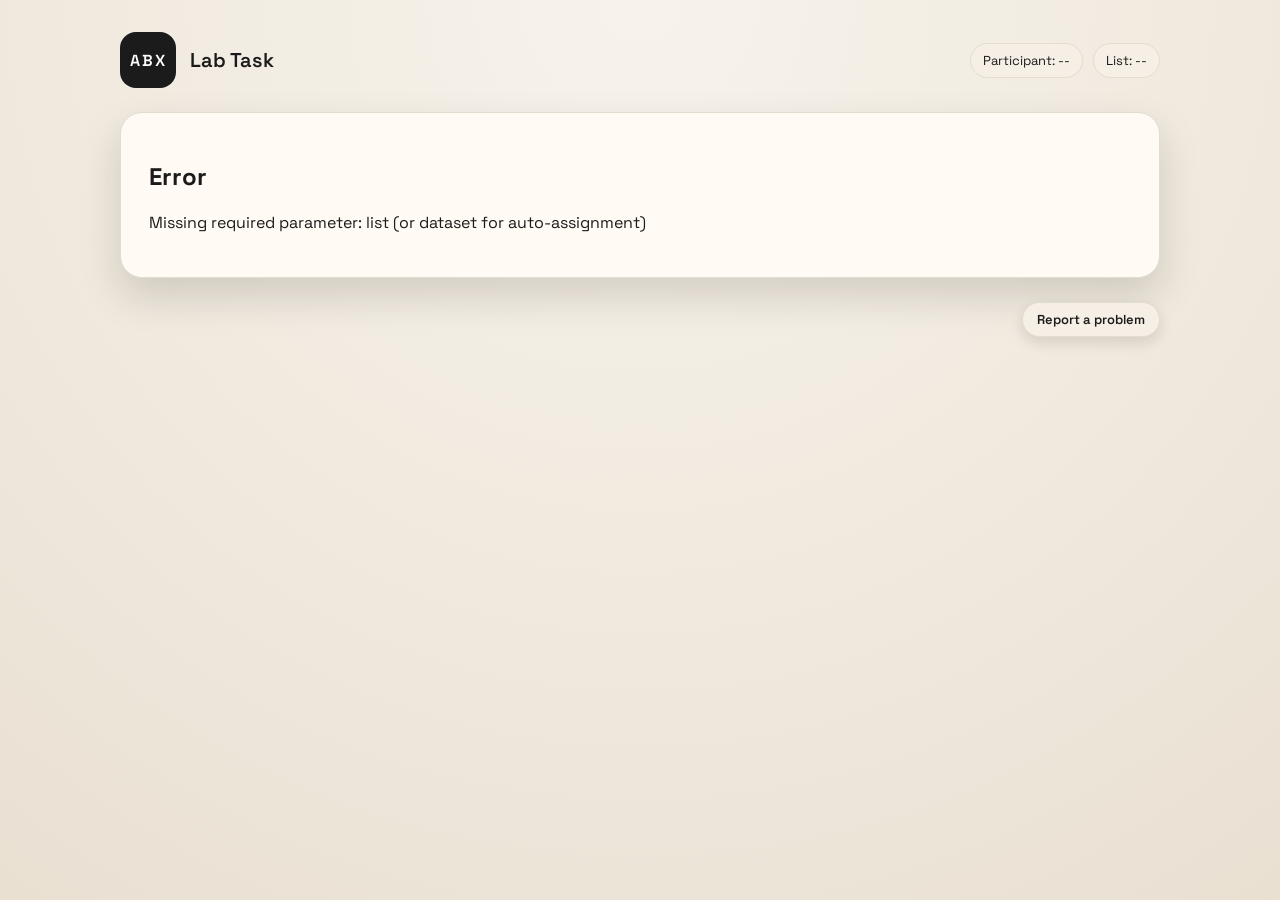
<file: human_abx/web/index.html>
<!doctype html>
<html lang="en">
  <head>
    <meta charset="utf-8" />
    <meta name="viewport" content="width=device-width, initial-scale=1" />
    <title>Human ABX Lab Task</title>
    <link rel="stylesheet" href="styles.css" />
  </head>
  <body>
    <main class="page">
      <header class="topbar">
        <div class="brand">
          <div class="mark">ABX</div>
          <div class="meta">
            <div class="title" data-i18n="labTaskTitle">Lab Task</div>
          </div>
        </div>
        <div class="session">
          <div class="pill" id="participantLabel">
            <span data-i18n="participantLabel">Participant</span>: <span id="participantValue">--</span>
          </div>
          <div class="pill" id="listLabel">
            <span data-i18n="listLabel">List</span>: <span id="listValue">--</span>
          </div>
        </div>
      </header>

      <section class="card intro" id="introCard">
        <div class="intro-step" id="step1">
          <h1 data-i18n="step1Title">Audio Discrimination Task</h1>
          <p data-i18n="step1Intro">
            In this task you'll listen to audio clips and make judgments.
            Before we start, we need to check a few things.
          </p>
          <div class="question-box">
            <div class="question-label" data-i18n="headphonesQuestion">Are you wearing <strong>wired</strong> headphones in a quiet environment?</div>
            <p class="sub-question" data-i18n="headphonesSubQuestion">
              Please avoid using wireless earbuds (e.g., AirPods), as they can cause audio clipping and timing issues.
            </p>
            <div class="question-buttons">
              <button class="option-btn" id="headphonesYes" data-i18n="headphonesYes">Yes, I'm ready</button>
              <button class="option-btn secondary" id="headphonesNo" data-i18n="headphonesNo">No</button>
            </div>
          </div>
          <div class="hint" id="headphonesHint"></div>
        </div>

        <div class="intro-step hidden" id="step2">
          <h1 data-i18n="step2Title">How it works</h1>
          <p data-i18n="step2Clips">
            You'll hear three clips: <strong>A</strong>, <strong>B</strong>, then <strong>X</strong>.
          </p>
          <p data-i18n="step2Task">
            Your job: decide whether <strong>X</strong> sounds more like <strong>A</strong> or <strong>B</strong>.
          </p>
          <div class="demo-visual-abx">
            <div class="demo-option">
              <div class="demo-clip">A</div>
            </div>
            <div class="demo-option">
              <div class="demo-clip">B</div>
            </div>
            <div class="demo-question-row">
              <span class="qmark">?</span>
              <span class="qmark">?</span>
            </div>
            <div class="demo-x-center">
              <div class="demo-clip highlight">X</div>
            </div>
          </div>
          <p data-i18n="step2Note">
            Note: <strong>A</strong> and <strong>B</strong> are always different recordings.
          </p>
          <button class="primary" id="toStep3" data-i18n="gotIt">Got it</button>
        </div>

        <div class="intro-step hidden" id="step3">
          <h1 data-i18n="step3Title">Let's practice</h1>
          <p data-i18n="step3Intro">
            Listen to A, B, and X below. Then choose whether X sounds more like A or B.
          </p>
          <div class="clip-grid">
            <div class="clip" id="demoClipA">
              <div class="clip-label">A</div>
              <div class="clip-state" id="demoStateA" data-i18n="clipReady">Ready</div>
            </div>
            <div class="clip" id="demoClipB">
              <div class="clip-label">B</div>
              <div class="clip-state" id="demoStateB" data-i18n="clipReady">Ready</div>
            </div>
            <div class="clip clip-x" id="demoClipX">
              <div class="clip-label">X</div>
              <div class="clip-state" id="demoStateX" data-i18n="clipReady">Ready</div>
            </div>
          </div>
          <div class="action-row">
            <button class="action-btn" id="demoPlay" data-i18n="playDemo" disabled>Play A &rarr; B &rarr; X</button>
          </div>
          <div class="choice-label" id="demoChoiceLabel" data-i18n="xSoundsLike" style="visibility: hidden;">X sounds more like...</div>
          <div class="demo-choice-buttons">
            <button class="choiceBtn left" id="demoChooseA" disabled>A</button>
            <button class="choiceBtn right" id="demoChooseB" disabled>B</button>
          </div>
          <div class="hint" id="demoHint"></div>
        </div>

        <div class="intro-step hidden" id="step4">
          <h1 data-i18n="step4Title">Helpful hints</h1>
          <div class="hints-list">
            <div class="hint-item bonus-hint" id="bonusHint">
              <div class="hint-icon">&#9733;</div>
              <div class="hint-text" data-i18n="hintBonus">
                <strong>Bonus for high accuracy!</strong><br>
                Participants with high accuracy will receive a bonus payment.
              </div>
            </div>
            <div class="hint-item">
              <div class="hint-icon">R</div>
              <div class="hint-text" data-i18n="hintReplay">
                <strong>Replay anytime</strong><br>
                You can replay A &rarr; B &rarr; X as many times as you need. Press <span class="key">R</span> or click the Replay button.
              </div>
            </div>
            <div class="hint-item">
              <div class="hint-icon">1 2</div>
              <div class="hint-text" data-i18n="hintKeyboard">
                <strong>Keyboard shortcuts</strong><br>
                Press <span class="key">1</span> to choose A, or <span class="key">2</span> to choose B.
              </div>
            </div>
            <div class="hint-item">
              <div class="hint-icon">&larr;</div>
              <div class="hint-text" data-i18n="hintGoBack">
                <strong>Changed your mind?</strong><br>
                You can go back to the previous question to redo your answer as many times as you need.
              </div>
            </div>
          </div>
          <button class="primary" id="toStep5" data-i18n="gotIt">Got it</button>
        </div>

        <div class="intro-step hidden" id="step5">
          <h1 data-i18n="step5Title">You're ready!</h1>
          <p data-i18n="step5Intro">
            Great job! You're all set to begin the real task.
          </p>
          <button class="primary" id="startButton" data-i18n="beginTask" disabled>Begin Task</button>
          <div class="hint" id="introHint"></div>
        </div>
      </section>

      <section class="card task hidden" id="taskCard">
        <div class="status">
          <div class="phase" id="phaseLabel" data-i18n="inProgress">In progress</div>
          <div class="progress">
            <div class="bar"><div class="fill" id="progressFill"></div></div>
            <div class="count" id="progressText">0 / 0</div>
          </div>
        </div>

        <div class="clip-grid">
          <div class="clip" id="clipA">
            <div class="clip-label">A</div>
            <div class="clip-state" id="stateA" data-i18n="clipReady">Ready</div>
          </div>
          <div class="clip" id="clipB">
            <div class="clip-label">B</div>
            <div class="clip-state" id="stateB" data-i18n="clipReady">Ready</div>
          </div>
          <div class="clip clip-x" id="clipX">
            <div class="clip-label">X</div>
            <div class="clip-state" id="stateX" data-i18n="clipReady">Ready</div>
          </div>
        </div>

        <div class="action-row">
          <button class="action-btn" id="replayAll" data-i18n="replayBtn" disabled>
            Replay A &rarr; B &rarr; X <span class="key">R</span>
          </button>
        </div>

        <div class="choice-label" data-i18n="xSoundsLike">X sounds more like...</div>
        <div class="choice">
          <button class="choiceBtn left" id="chooseA" disabled>
            A <span class="key">1</span>
          </button>
          <button class="choiceBtn right" id="chooseB" disabled>
            B <span class="key">2</span>
          </button>
        </div>

        <div class="go-back-row hidden" id="goBackRow">
          <button class="ghost" id="goBackBtn" data-i18n="goBackBtn">&larr; Go back to previous</button>
        </div>

        <div class="hint" id="taskHint"></div>
      </section>

      <section class="card hidden" id="doneCard">
        <h2 data-i18n="doneTitle">All done</h2>
        <p data-i18n="doneMessage">Thank you for participating.</p>

        <div class="redirect-box hidden" id="doneRedirectBox">
          <p data-i18n="doneRedirecting">Redirecting to Prolific in <span id="doneRedirectCount">5</span> seconds...</p>
          <button class="primary" id="doneRedirectBtn" data-i18n="redirectContinue">Continue now</button>
        </div>

        <p class="error-text hidden" id="doneError" style="color: red;"></p>
        <div class="completion" id="doneCompletionRow">
          <div class="pill" id="completionCode">Completion code: --</div>
          <button class="ghost" id="downloadButton" data-i18n="downloadResponses">Download responses</button>
        </div>
      </section>

      <section class="card hidden" id="failCard">
        <h2 data-i18n="failTitle">Task ended</h2>
        <p data-i18n="failMessage">
          Thanks for your time. Unfortunately, it looks like you may not be paying attention.
        </p>

        <div class="redirect-box hidden" id="failRedirectBox">
          <p data-i18n="failRedirecting">Redirecting to Prolific in <span id="failRedirectCount">5</span> seconds...</p>
          <button class="primary" id="failRedirectBtn" data-i18n="redirectContinue">Continue now</button>
        </div>

        <div class="completion" id="failCompletionRow">
          <p data-i18n="failReturn">You may now return to Prolific.</p>
        </div>
      </section>

      <section class="card hidden" id="errorCard">
        <h2 data-i18n="errorTitle">Error</h2>
        <p id="errorText" data-i18n="errorMissingParams">Missing required parameters.</p>
      </section>

      <div class="report-row">
        <a class="report-btn" href="mailto:smcintosh@gavo.t.u-tokyo.ac.jp" data-i18n="reportProblem">Report a problem</a>
      </div>
    </main>

    <div class="overlay hidden" id="feedbackOverlay" aria-modal="true" role="dialog">
      <div class="modal">
        <h3 id="feedbackTitle" data-i18n="feedbackTitle">Feedback</h3>
        <p id="feedbackText">--</p>
        <button class="primary" id="feedbackOk" data-i18n="feedbackOk">OK</button>
      </div>
    </div>

    <div class="overlay hidden" id="resumeOverlay" aria-modal="true" role="dialog">
      <div class="modal">
        <h3 data-i18n="resumeTitle">Resume Session?</h3>
        <p data-i18n="resumeMessage">We found a saved session for this participant and list.</p>
        <div class="resume-buttons">
          <button class="primary" id="resumeYes" data-i18n="resumeYes">Resume from where I left off</button>
          <button class="secondary" id="resumeNo" data-i18n="resumeNo">Start over</button>
        </div>
      </div>
    </div>

    <audio id="audioA" preload="auto"></audio>
    <audio id="audioB" preload="auto"></audio>
    <audio id="audioX" preload="auto"></audio>

    <script src="app.js"></script>
  </body>
</html>
</file>
<file: human_abx/web/styles.css>
@import url("https://fonts.googleapis.com/css2?family=Space+Grotesk:wght@400;500;600&family=Source+Code+Pro:wght@500&display=swap");

:root {
  --bg: #f3f0ea;
  --card: #fffaf3;
  --ink: #1b1b1b;
  --muted: #6a5f57;
  --accent: #2a4b7c;
  --accent-2: #d47a42;
  --border: #e3dccf;
  --shadow: 0 18px 40px rgba(30, 20, 10, 0.15);
}

* {
  box-sizing: border-box;
}

body {
  margin: 0;
  font-family: "Space Grotesk", "Avenir Next", "Segoe UI", sans-serif;
  color: var(--ink);
  background: radial-gradient(circle at top, #f7f3eb 0%, #efe8dd 60%, #e9e0d2 100%);
  min-height: 100vh;
}

.page {
  max-width: 1080px;
  margin: 0 auto;
  padding: 32px 20px 80px;
  display: grid;
  gap: 24px;
}

.topbar {
  display: flex;
  align-items: center;
  justify-content: space-between;
  gap: 16px;
}

.brand {
  display: flex;
  align-items: center;
  gap: 14px;
}

.mark {
  width: 56px;
  height: 56px;
  display: grid;
  place-items: center;
  border-radius: 16px;
  background: #1b1b1b;
  color: #fff;
  font-weight: 600;
  letter-spacing: 2px;
}

.title {
  font-size: 20px;
  font-weight: 600;
}

.subtitle {
  font-size: 14px;
  color: var(--muted);
}

.session {
  display: flex;
  gap: 10px;
  flex-wrap: wrap;
}

.report-row {
  display: flex;
  justify-content: flex-end;
  margin-top: 0;
}

.report-btn {
  border: 1px solid var(--border);
  background: #f6efe5;
  color: var(--ink);
  padding: 8px 14px;
  border-radius: 999px;
  font-size: 13px;
  font-weight: 600;
  text-decoration: none;
  transition: transform 0.2s ease, box-shadow 0.2s ease;
  box-shadow: 0 6px 14px rgba(30, 20, 10, 0.12);
}

.report-btn:hover {
  transform: translateY(-1px);
}

.pill {
  background: #f6efe5;
  border: 1px solid var(--border);
  padding: 8px 12px;
  border-radius: 999px;
  font-size: 13px;
}

.card {
  background: var(--card);
  border: 1px solid var(--border);
  border-radius: 22px;
  padding: 28px;
  box-shadow: var(--shadow);
}

.intro h1 {
  margin: 0 0 12px;
  font-size: 32px;
}

.intro p {
  margin: 0 0 16px;
  color: var(--muted);
  line-height: 1.5;
}

.rules {
  margin: 0 0 20px;
  padding-left: 18px;
  color: var(--muted);
}

.rules li {
  margin-bottom: 6px;
}

.hints-list {
  display: flex;
  flex-direction: column;
  gap: 16px;
  margin: 20px 0;
}

.hint-item {
  display: flex;
  align-items: flex-start;
  gap: 14px;
  background: #f6efe5;
  border: 1px solid var(--border);
  border-radius: 12px;
  padding: 14px 16px;
}

.hint-icon {
  min-width: 40px;
  height: 40px;
  display: grid;
  place-items: center;
  background: var(--card);
  border: 1px solid var(--border);
  border-radius: 8px;
  font-weight: 600;
  font-size: 13px;
  color: var(--accent);
}

.hint-text {
  flex: 1;
  font-size: 14px;
  line-height: 1.5;
  color: var(--muted);
}

.hint-text strong {
  color: var(--ink);
}

.hint-item.bonus-hint {
  background: linear-gradient(135deg, #fff8e6 0%, #fff3d4 100%);
  border: 2px solid #e6b800;
  box-shadow: 0 2px 8px rgba(230, 184, 0, 0.15);
}

.hint-item.bonus-hint .hint-icon {
  background: #fff8e6;
  border-color: #e6b800;
  color: #cc9900;
  font-size: 18px;
}

.hint-item.bonus-hint .hint-text strong {
  color: #996600;
}

.go-back-row {
  display: flex;
  justify-content: center;
  margin-top: 12px;
}

.go-back-row.hidden {
  display: none;
}

.intro-step.hidden {
  display: none;
}

.question-box {
  background: #f6efe5;
  border: 1px solid var(--border);
  border-radius: 16px;
  padding: 20px;
  margin: 20px 0;
}

.question-label {
  font-weight: 500;
  margin-bottom: 14px;
}

.sub-question {
  font-size: 14px;
  color: var(--muted);
  margin-top: -8px;
  margin-bottom: 16px;
  line-height: 1.4;
}

.question-buttons {
  display: flex;
  gap: 12px;
  flex-wrap: wrap;
}

.option-btn {
  border: none;
  padding: 12px 20px;
  border-radius: 12px;
  background: var(--accent);
  color: #fff;
  font-weight: 600;
  cursor: pointer;
  transition: transform 0.2s ease;
}

.option-btn:hover {
  transform: translateY(-1px);
}

.option-btn.secondary {
  background: transparent;
  border: 1px solid var(--border);
  color: var(--muted);
}

.demo-visual-abx {
  display: grid;
  grid-template-columns: 1fr 1fr;
  grid-template-rows: auto auto auto;
  gap: 6px 24px;
  justify-items: center;
  margin: 24px auto;
  max-width: 200px;
}

.demo-visual-abx .demo-option:first-child {
  grid-column: 1;
  grid-row: 1;
}

.demo-visual-abx .demo-option:nth-child(2) {
  grid-column: 2;
  grid-row: 1;
}

.demo-question-row {
  grid-column: 1 / -1;
  grid-row: 2;
  display: flex;
  justify-content: center;
  gap: 48px;
}

.qmark {
  font-weight: 700;
  font-size: 22px;
  color: var(--accent-2);
}

.demo-x-center {
  grid-column: 1 / -1;
  grid-row: 3;
}

.demo-clip {
  width: 56px;
  height: 56px;
  display: grid;
  place-items: center;
  border-radius: 12px;
  background: #f6efe5;
  border: 1px solid var(--border);
  font-weight: 600;
}

.demo-clip.highlight {
  background: #fff3e6;
  border-color: var(--accent-2);
  box-shadow: 0 0 0 3px rgba(212, 122, 66, 0.15);
}

.clip-grid {
  display: grid;
  grid-template-columns: 1fr 1fr;
  gap: 12px;
  margin: 20px 0;
}

.clip-grid .clip-x {
  grid-column: 1 / -1;
  width: calc(50% - 6px);
  justify-self: center;
}

.clip {
  border: 1px solid var(--border);
  background: #fffdf8;
  border-radius: 12px;
  padding: 14px;
  text-align: center;
}

.clip.active {
  border-color: var(--accent-2);
  box-shadow: 0 0 0 3px rgba(212, 122, 66, 0.2);
}

.clip-label {
  font-size: 18px;
  font-weight: 600;
}

.clip-state {
  font-size: 12px;
  color: var(--muted);
  margin-top: 4px;
}


.demo-choice-buttons {
  display: grid;
  grid-template-columns: repeat(2, 1fr);
  gap: 12px;
  margin-bottom: 12px;
}


.primary {
  border: none;
  padding: 14px 24px;
  border-radius: 14px;
  background: var(--accent);
  color: #fff;
  font-weight: 600;
  cursor: pointer;
  transition: transform 0.2s ease;
}

.primary:not(:disabled):hover {
  transform: translateY(-1px);
}

.primary:disabled {
  opacity: 0.5;
  cursor: not-allowed;
}

.secondary {
  border: 1px solid var(--border);
  padding: 14px 24px;
  border-radius: 14px;
  background: transparent;
  color: var(--muted);
  font-weight: 600;
  cursor: pointer;
  transition: transform 0.2s ease;
}

.secondary:hover {
  transform: translateY(-1px);
}

.hint {
  margin-top: 10px;
  font-size: 13px;
  color: var(--muted);
}

.task .status {
  display: flex;
  align-items: center;
  justify-content: space-between;
  gap: 12px;
  margin-bottom: 22px;
}

.phase {
  font-weight: 600;
  color: var(--accent);
}

.progress {
  display: flex;
  align-items: center;
  gap: 12px;
}

.bar {
  width: 220px;
  height: 8px;
  background: #efe7db;
  border-radius: 999px;
  overflow: hidden;
}

.fill {
  height: 100%;
  width: 0%;
  background: linear-gradient(90deg, #2a4b7c, #4e7ac7);
  transition: width 0.3s ease;
}

.count {
  font-size: 13px;
  color: var(--muted);
}

.ghost {
  border: 1px solid var(--border);
  background: transparent;
  color: var(--muted);
  padding: 8px 12px;
  border-radius: 12px;
  cursor: pointer;
}

.ghost:disabled {
  opacity: 0.5;
  cursor: not-allowed;
}

.action-row {
  display: flex;
  justify-content: center;
  margin-bottom: 20px;
}

.action-btn {
  border: 1px solid var(--border);
  background: #f6efe5;
  color: var(--ink);
  padding: 14px 24px;
  border-radius: 14px;
  font-size: 16px;
  font-weight: 500;
  cursor: pointer;
  display: flex;
  align-items: center;
  gap: 12px;
  transition: transform 0.2s ease, background 0.2s ease;
}

.action-btn:hover:not(:disabled) {
  background: #efe7db;
  transform: translateY(-1px);
}

.action-btn:disabled {
  opacity: 0.5;
  cursor: not-allowed;
}

.choice {
  display: grid;
  grid-template-columns: repeat(2, minmax(0, 1fr));
  gap: 16px;
  margin-bottom: 16px;
}

.choice-label {
  text-align: center;
  color: var(--muted);
  margin-bottom: 12px;
}

.choiceBtn {
  border: none;
  padding: 18px 20px;
  border-radius: 18px;
  font-size: 16px;
  font-weight: 600;
  display: flex;
  align-items: center;
  justify-content: space-between;
  cursor: pointer;
  transition: transform 0.2s ease;
}

.choiceBtn.left {
  background: #e6eef9;
  color: #203c66;
}

.choiceBtn.right {
  background: #f9e9df;
  color: #7b3a12;
}

 
.overlay {
  position: fixed;
  inset: 0;
  background: rgba(18, 16, 12, 0.6);
  display: grid;
  place-items: center;
  z-index: 20;
}

.modal {
  background: var(--card);
  border: 1px solid var(--border);
  border-radius: 20px;
  padding: 24px;
  width: min(420px, 90vw);
  box-shadow: var(--shadow);
  text-align: center;
}

.modal h3 {
  margin: 0 0 8px;
  font-size: 22px;
}

.modal p {
  margin: 0 0 16px;
  color: var(--muted);
}

.resume-buttons {
  display: flex;
  gap: 12px;
  justify-content: center;
}

.redirect-box {
  background: #f6efe5;
  border: 1px solid var(--border);
  border-radius: 12px;
  padding: 16px;
  margin-bottom: 16px;
  text-align: center;
}

.redirect-box p {
  margin: 0 0 12px;
  font-weight: 500;
}

.choiceBtn:disabled {
  opacity: 0.5;
  cursor: not-allowed;
}

.choiceBtn:not(:disabled):hover {
  transform: translateY(-1px);
}

.key {
  background: rgba(0, 0, 0, 0.08);
  padding: 4px 8px;
  border-radius: 8px;
  font-size: 12px;
}


.completion {
  display: flex;
  align-items: center;
  gap: 12px;
  flex-wrap: wrap;
}

.hidden {
  display: none;
}

@media (max-width: 600px) {
  .clip-grid {
    grid-template-columns: 1fr;
  }
  .clip-grid .clip-x {
    width: 100%;
  }
  .choice {
    grid-template-columns: 1fr;
  }
}
</file>
